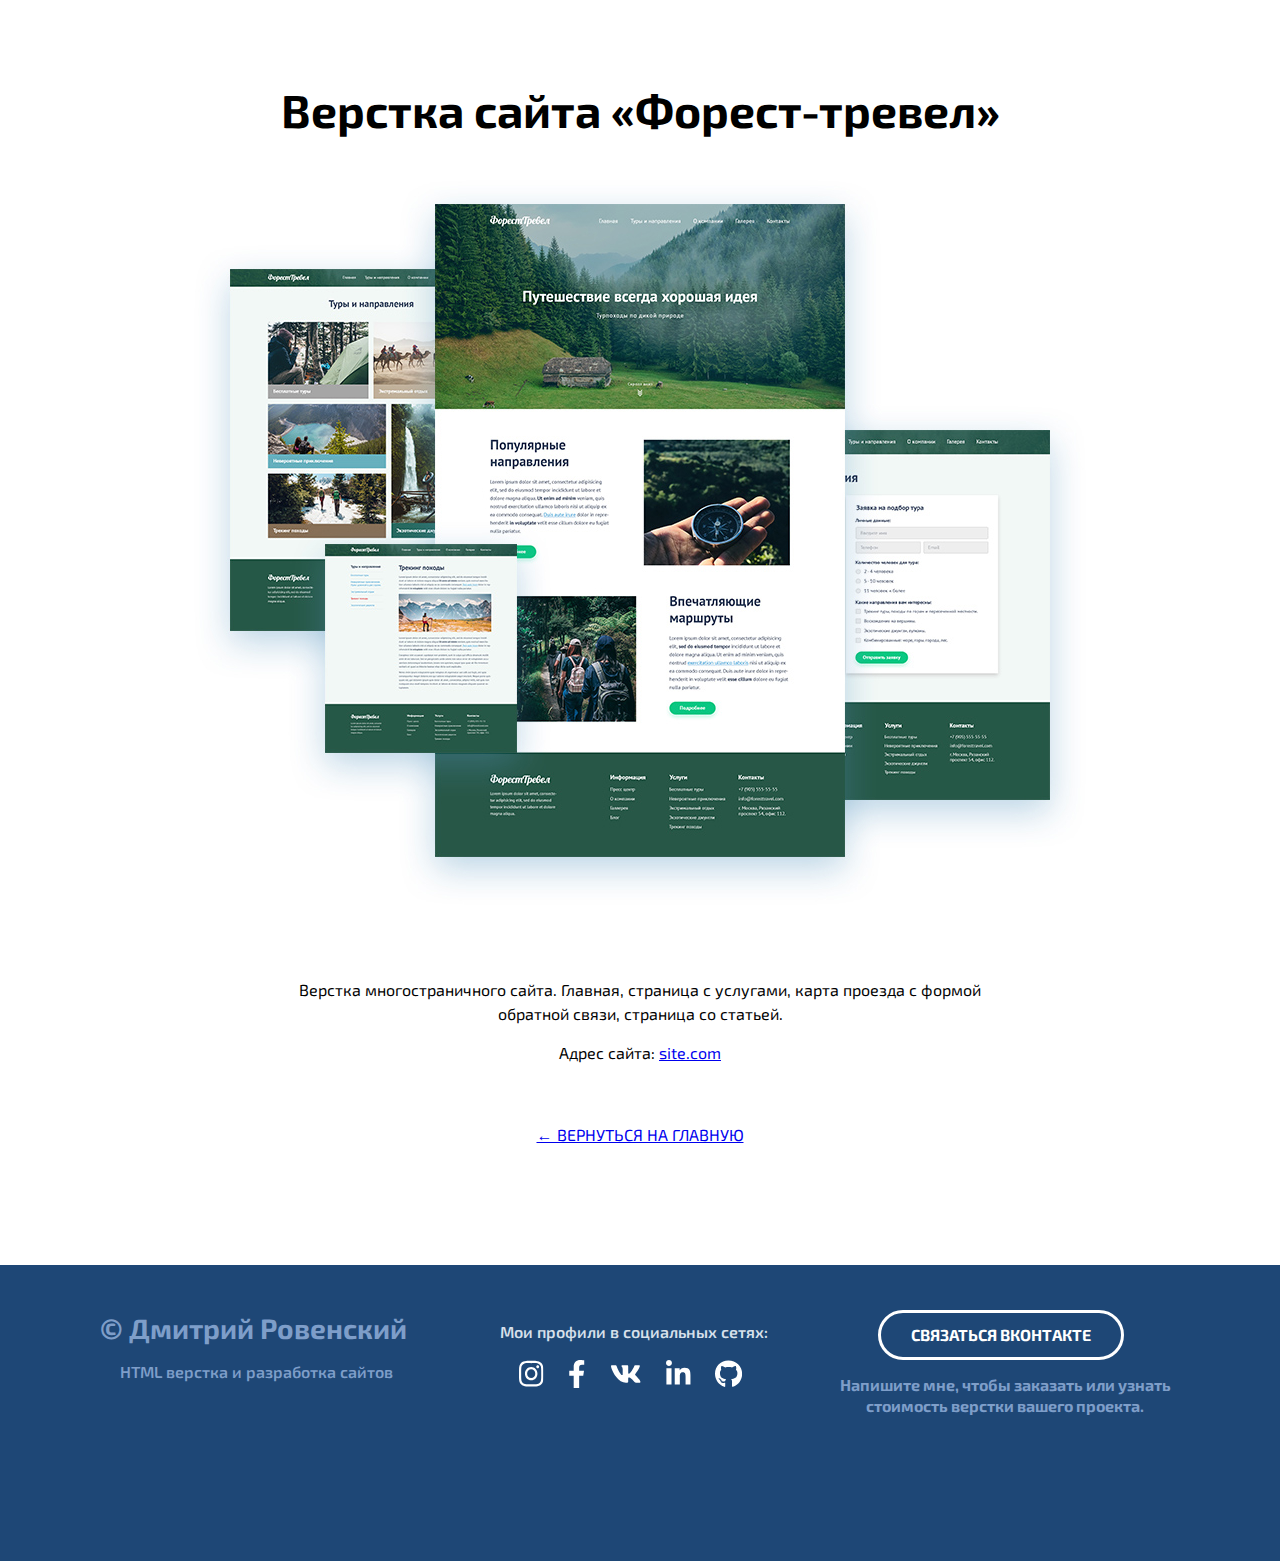
<file: forest-travel.html>
<!DOCTYPE html>
<html lang="ru">
<head>
    <meta charset="UTF-8">
    <meta http-equiv="X-UA-Compatible" content="IE=edge">
    <meta name="viewport" content="width=device-width, initial-scale=1.0">
    <title>Проект "Форест тревел"</title>
    <link rel="stylesheet" href="./css/main.css">
    <link rel="stylesheet" href="./css/media.css">
    <link href="https://fonts.googleapis.com/css2?family=Exo+2:wght@400;600;700&display=swap" rel="stylesheet">
</head>
<body>
    
    <main>
        <article class="project">
            <div class="container">
                <h1 class="project-header">Верстка сайта «Форест-тревел»</h1>
                <div class="project-img">
                    <img src="./img/projects/forest-full.jpg" alt="Верстка сайта «Форест-тревел»">
                </div>
                <div class="project-description">
                    <p>Верстка многостраничного сайта. Главная, страница с услугами, карта проезда с формой обратной связи, страница со статьей.</p>
                    <p>Адрес сайта: <a href="#">site.com</a></p>
                </div>
                <a href="index.html" class="f">← ВЕРНУТЬСЯ НА ГЛАВНУЮ</a>
            </div>
        </article>
    </main>

    <footer class="footer">
        <div class="container">
            <div class="footer-row">
                <div class="footer-copyright footer-col">
                    <div class="footer-copyright-name">© Дмитрий Ровенский</div>
                    <p>HTML верстка и разработка сайтов</p>
                </div>
                <!-- footer icons -->
                <div class="footer-icons footer-col">
                    <p>Мои профили в социальных сетях:</p>
                    <div class="footer-icons-row">
                        
                        <a href="#">
                            <img src="./img/icons/instagram.svg" alt="">
                        </a>
                        
                        <a href="#">
                            <img src="./img/icons/facebook.svg" alt="">
                        </a>
                        
                        <a href="#">
                            <img src="./img/icons/vk.svg" alt="">
                        </a>
                        
                        <a href="#">
                            <img src="./img/icons/linkedin.svg" alt="">
                        </a>
                        
                        <a href="#">
                            <img src="./img/icons/github.svg" alt="">
                        </a>

                    </div>
                </div>
                <!-- // footer icons -->
                
                <div class="footer-contacts footer-col">
                    
                    <a href="#" class="footer-button">Связаться Вконтакте</a>
                    <p>Напишите мне, чтобы заказать или узнать стоимость верстки вашего проекта.</p>
                </div>

            </div>
        </div>
    </footer>

</body>
</html>
</file>
<file: css/main.css>
* {
    box-sizing: border-box;
}

body{
    margin: 0;
    font-family: 'Exo 2', sans-serif;
    color: #000;
}

img {
    max-width: 100%;
}
.container {
    max-width: 1110px;
    margin-left: auto;
    margin-right: auto ;
    padding-left: 15px;
    padding-right: 15px;
}

.none {
    display: none !important;
}

/* Header */

.header {
    display: flex;
    flex-direction: column; /* Выёраиваем flex-элементы в колонку, основная ось - Y (column) */
    justify-content: center; /* Выравнивание по основной оси */
    align-items: center; /* Выравнивание по поперечной оси */
    position: relative;
    width: 100%;
    height: 100vh;
/*     background-color: rgb(83, 101, 129);
    background-image: url(./../img/header/header-bg.jpg); */
    background-repeat: no-repeat;
    background-position: center;
    background-size: cover;
}

.header-title {
    margin: 0;
    margin-bottom: 25px;
    font-style: normal;
    font-weight: 700;
    font-size: 56px;
    line-height: 130%;
    text-align: center;
    color: #FFFFFF;
}

.header-subtitle{
    margin: 0;
    font-weight: bold;
    font-size: 16px;
    line-height: 150%;
    text-align: center;
    letter-spacing: 0.2em;
    text-transform: uppercase;
    color: #FFFFFF;
}

.header-arrow {
    width: 48px;
    height: 48px;
    position: absolute;
    bottom: 20px;
    left: 50%;
    transform: translate(-50%,0);
}

/*portfolio*/

.portfolio {
    padding-top: 80px; /* Отступ сверху */
    padding-bottom: 115px;
}

.portfolio-header {
    margin: 0;
    margin-bottom: 70px;
    font-weight: 700;
    font-size: 46px;
    line-height: 130%;
    text-align: center;
    color: #000000;
}

.portfolio-cards-wrapper {
    display: flex; /*  */

    flex-wrap: wrap; /* перенос на след строчку */
    justify-content: space-between; /* Items will have space between them */
}

.card {
    margin-bottom: 30px;
    max-width: 525px;
    /* background-color: #FFFFFF; */
    background-color: #e8ecf2;
    box-shadow: 0px 10px 40px rgba(126, 155, 189, 0.35);
    transition: transform 0.2s ease-in;
}

.card:hover {
    transform: translateY(-15px);
}

.card-link {
    display: block;
    padding:20px; /*со всех сторон отступ по 20*/
    color: #000;
    text-decoration: none;
    transition: color 0.2s ease-in;
}

.card-link:hover {
    color:rgb(39, 91, 236);
}

.card:last-child, .card:nth-last-child(2) {
    margin-bottom: 0;
}

.card-img { 
    margin-bottom: 20px;
}

.card-title  {
    margin: 0; 
    margin-bottom: 13px;
    font-weight: 600;
    font-size: 24px; 
    line-height: 130%; 
}

.card p { /* относится ко всем тегам "p" которые лежат в card*/
    margin: 0;
    font-size: 16px;
    line-height: 130%;
}

/* footer */

.footer {
    padding-top: 45px;
    padding-bottom: 130px;
    background: #1E4776;
    color: white
}

.footer-row {
    display: flex; /*выстраиваются в ряд*/
    flex-direction: row;/*можно и не указывать, тк как выше display: flex*/
    justify-content: space-between; /*https://www.w3schools.com/cssref/css3_pr_justify-content.asp*/
}

.footer-col {
    max-width: 350px;
    flex-grow: 1;
}

.footer-copyright {
    color:#7E9EC9;
    line-height: 1.3;
}

.footer-copyright-name {
    font-weight: 700;
    font-size:  28px;
    margin-bottom: 15px;
}

.footer-copyright p {
    margin-left: 20px;
    margin-bottom: 15px; /*на случай дополнительных абзацев с текстом*/
    font-size: 16px;
    font-weight: 600;
    line-height: 1.3;
}

.footer-icons p {
    margin-left: 35px;
    margin-top: 12px;
    color: #d7e0eb;
    font-weight: 600;
    font-size: 16px;
    line-height: 1.3;
}

.footer-icons-row {
    margin-left: 30px;
    display: flex; /* выравнивание друг друга (по ширине?)*/
    align-items: center; /*выравнивание по поперечной оси*/ 
}
 
.footer-icons-row /*>*/ * /*+ **/ { /* 1. ">" - селектор больше меньше; "*" - выбираем все теги которые находятся на первом уровне вложенности (">"), а именно ссылки внутри блока .footer-icons-row. Тег img уже лежит внутри ссылок, т.е. это уже второй уровень вложенности. 2. Как работает + и следующий за ним селектор * https://youtu.be/hy0wata4ayk?t=1435 */
    margin-left: 12px;
    text-align: center
}

.footer-button {
    margin-left: 48px;
    display: inline-block;
    height: 50px;
    padding-left: 30px;
    padding-right: 30px;

    border: 3px solid white;
    border-radius: 50px;

    color: white;
    font-weight: bold;
    line-height: 44px;
    font-size: 16px;
    text-transform: uppercase;
    text-decoration: none;

    transition: all 0.2s ease-in;
}

.footer-button:hover {
    background-color: white;
    color: #1E4776;
}

.footer-contacts p {
    text-align: center;
    font-weight: bold;
    margin: 15px 0;
    font-size: 16px;
    line-height: 1.3;
    color: #7E9EC9;
}

/* Project */

.project {
    padding: 80px 0 120px 0;
    text-align: center;
}

.project-header {
    margin: 0;
    margin-bottom: 40px;
    font-weight: bold;
    font-size: 46px;
    line-height: 1.3;
}

.project-img {
    margin-bottom: 70px;
}

.project-description {
    margin: 0 auto 60px;
    max-width: 730px;
}

.project-description p {
    margin-top: 0px;
    margin-bottom: 15px;
    font-size: 16px;
    line-height: 1.5;
}

.project-btn-back {
    display: inline-block;
    height: 60px;
    padding-left: 30px;
    padding-right: 30px;

    border: 3px solid #275BEC;
    border-radius: 50px;

    color: #275BEC;
    font-weight: bold;
    line-height: 54px;
    font-size: 16px;
    text-transform: uppercase;
    text-decoration: none;

    transition: all 0.2s ease-in;
}

.project-btn-back:hover {
    background-color: #275BEC;
    color: white;
}
</file>
<file: css/media.css>
@media (max-width: 1140px) {
    .card {
        width: calc(50% - 15px);
    }

    .footer {
        padding-top: 40px;
        padding-bottom: 60px;
    }

    .footer-row {
        flex-direction: column-reverse; /* https://youtu.be/5h3HytSvKMg?t=1657 */
        align-items: center;
    }

        /* мои изменения */
    .footer-icons p {
        margin-left: 5px;
    }
        
    .footer-icons-row {
        margin-left: 5px;
    }

    .footer-col {
        margin-bottom: 50px;
    }

    .footer-col:first-child {
        margin-bottom: 0px;
    }

}

@media (max-width: 760px) {
    .header-title {
        font-size: 32px;
    }
    .header-subtitle {
        font-size: 11px;
    }
    
    .portfolio {
        padding-top: 40px;
        padding-bottom: 60px;
    }

    .portfolio-header {
        font-size: 32px;
        padding-bottom: 30px;
    }

    .portfolio-cards-wrapper {
        justify-content: center;
    }

    .card {
        max-width: 530px;
        width: 100%; /* https://youtu.be/5h3HytSvKMg?t=1248 */
    }
    .card:nth-last-child(2){
        margin-bottom: 30px;
    }

    .card-link {
        padding: 15px;
    }
    
    .card-img {
        margin-bottom: 10px;
    }

    .card-title {
        margin-bottom: 10px;
        font-size: 18px;
    }

    .card p {
        font-size: 14px;
    }

    .footer-col {
        text-align: center;
    }

    .footer-button {
        margin-right: 48px;
    }

    .footer-copyright-name {
        font-size: 18px;
        margin-bottom: 5px;
    }

    .footer-copyright p {
        font-size: 14px;
        margin-right: 15px;
        
    }



    /* мои изменения */
    .footer-icons p {
/*         margin-left: 25px; */
        font-size: 14px;
    }

    .footer-contacts p {
        font-size: 14px;
        margin-top: 15px;
    }
    
    .footer-icons-row {
        margin-right: 20px;
    }

    .footer-col {
        margin-bottom: 50px;
    }

    .footer-col:first-child {
        margin-bottom: 0px;
    }

    .project {
        padding: 40px 0 60px;
    }

    .project-header {
        font-size: 28px;
        margin-bottom: 30px;
    }

    .project-img {
        margin-bottom: 20px;
    }

    .project-description {
        margin-bottom: 50px;    
    }

    .project-btn-back {
       padding: 0 10px;
       width: 100%;
       max-width: 320px;
    }
}
</file>
